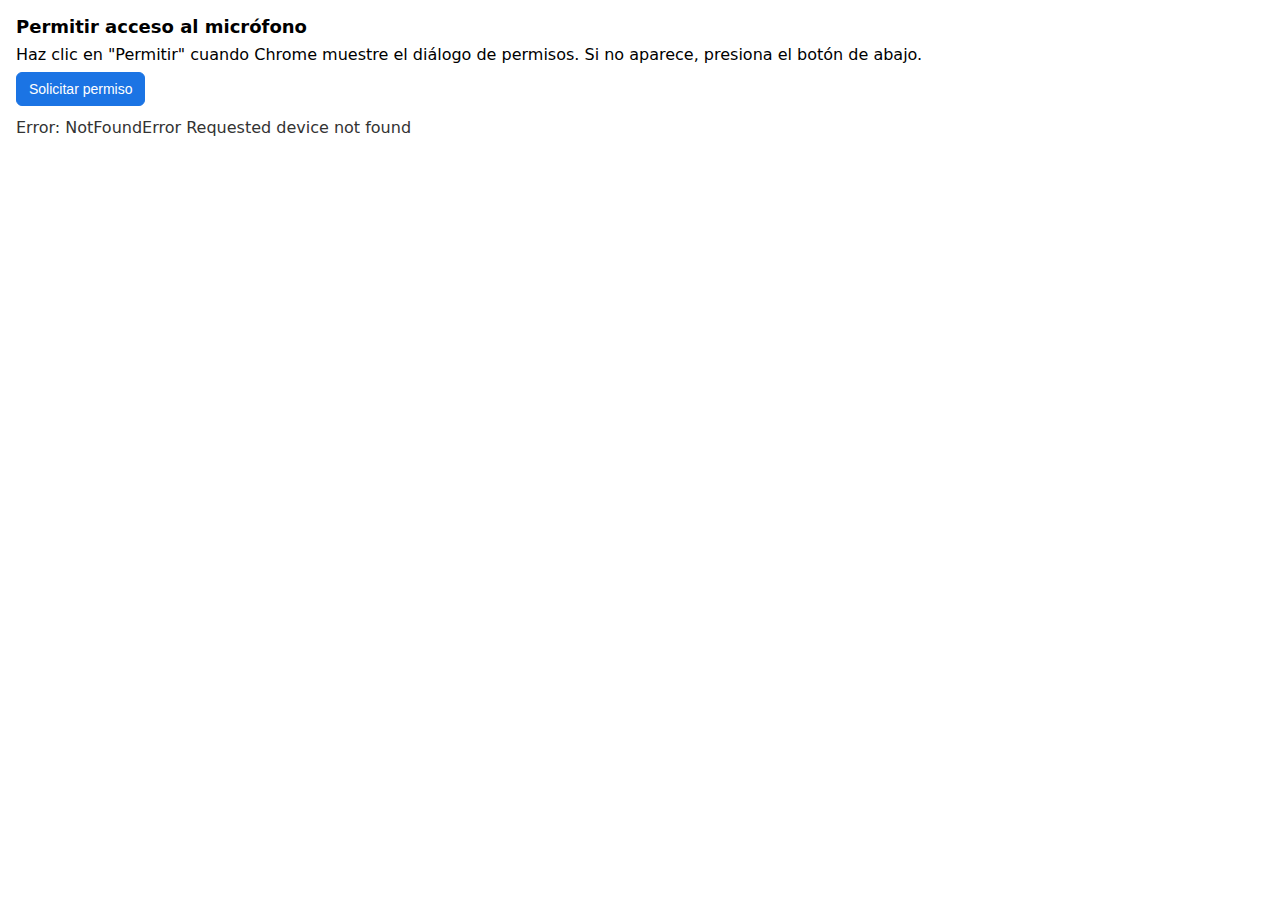
<file: permissions.html>
<!DOCTYPE html>
<html lang="es">
  <head>
    <meta charset="UTF-8" />
    <meta name="viewport" content="width=device-width, initial-scale=1.0" />
    <title>Conceder permiso de micrófono</title>
    <style>
      body { font-family: system-ui, -apple-system, Segoe UI, Roboto, Helvetica, Arial, sans-serif; margin: 16px; }
      h1 { font-size: 18px; margin-bottom: 8px; }
      p { margin: 8px 0; }
      button { padding: 8px 12px; font-size: 14px; border-radius: 6px; border: 1px solid #1b74e4; background: #1b74e4; color: #fff; cursor: pointer; }
      button:disabled { opacity: 0.6; cursor: default; }
      .status { margin-top: 12px; color: #333; }
    </style>
  </head>
  <body>
    <h1>Permitir acceso al micrófono</h1>
    <p>Haz clic en "Permitir" cuando Chrome muestre el diálogo de permisos. Si no aparece, presiona el botón de abajo.</p>
    <button id="askBtn">Solicitar permiso</button>
    <div class="status" id="status"></div>
    <script src="permissions.js"></script>
  </body>
  </html>
</file>
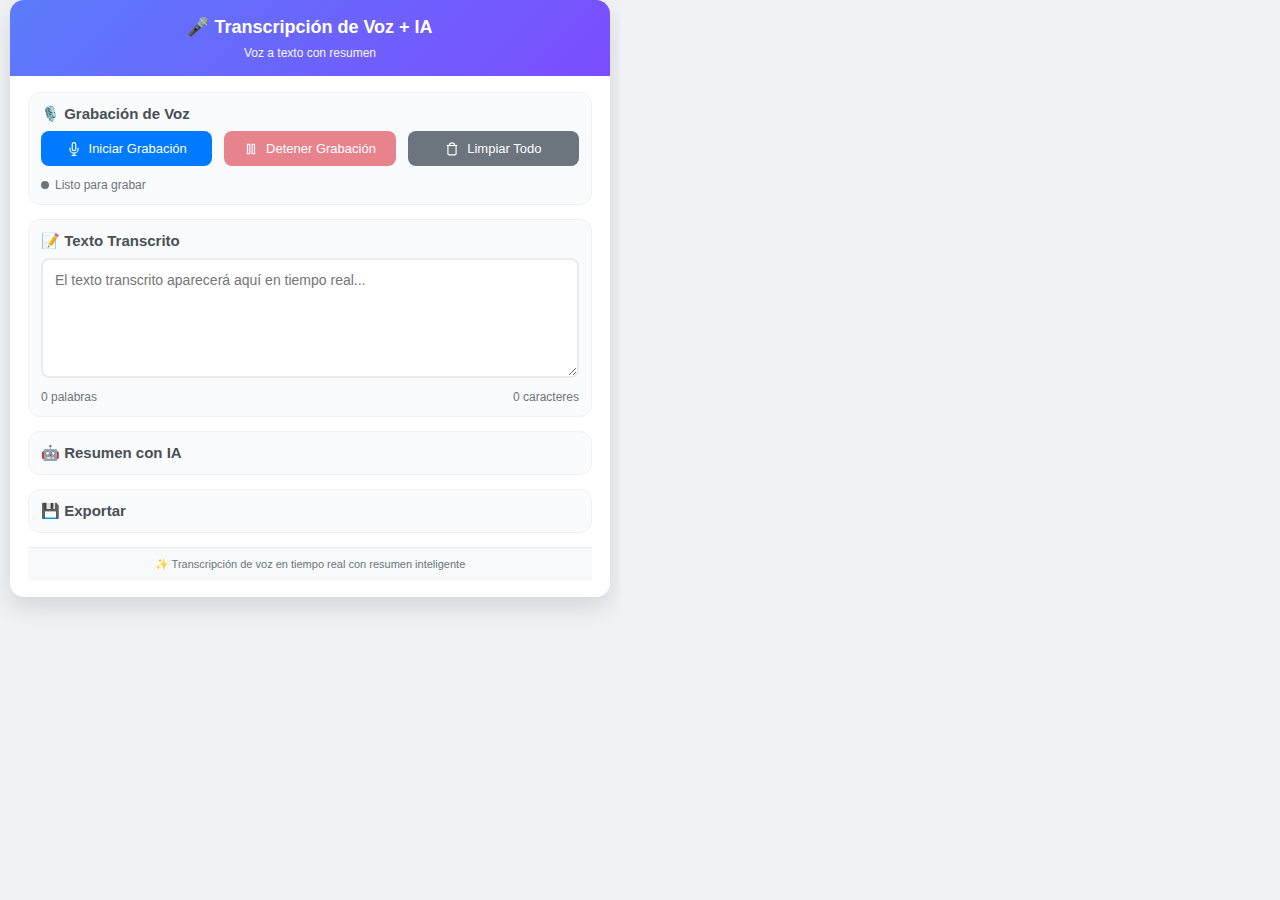
<file: popup.html>
<!DOCTYPE html>
<html lang="es">
<head>
    <meta charset="UTF-8">
    <meta name="viewport" content="width=device-width, initial-scale=1.0">
    <title>Transcripción de Voz + Resumen IA</title>
    <link rel="stylesheet" href="styles.css">
</head>
<body>
    <div class="container">
        <div class="header compact">
            <h1>🎤 Transcripción de Voz + IA</h1>
            <p>Voz a texto con resumen</p>
        </div>
        
        <div class="content">
            <!-- Sección de Grabación -->
            <div class="section">
                <details class="collapsible" open>
                    <summary class="section-title">🎙️ Grabación de Voz</summary>
                    <div class="button-group">
                    <button id="startBtn" class="btn-primary">
                        <svg class="icon" viewBox="0 0 24 24" fill="none" stroke="currentColor" stroke-width="2">
                            <path d="M12 1a3 3 0 0 0-3 3v8a3 3 0 0 0 6 0V4a3 3 0 0 0-3-3z"></path>
                            <path d="M19 10v2a7 7 0 0 1-14 0v-2"></path>
                            <line x1="12" y1="19" x2="12" y2="23"></line>
                            <line x1="8" y1="23" x2="16" y2="23"></line>
                        </svg>
                        Iniciar Grabación
                    </button>
                    <button id="stopBtn" class="btn-danger" disabled>
                        <svg class="icon" viewBox="0 0 24 24" fill="none" stroke="currentColor" stroke-width="2">
                            <rect x="6" y="4" width="4" height="16"></rect>
                            <rect x="14" y="4" width="4" height="16"></rect>
                        </svg>
                        Detener Grabación
                    </button>
                    <button id="clearBtn" class="btn-secondary">
                        <svg class="icon" viewBox="0 0 24 24" fill="none" stroke="currentColor" stroke-width="2">
                            <polyline points="3 6 5 6 21 6"></polyline>
                            <path d="M19 6v14a2 2 0 0 1-2 2H7a2 2 0 0 1-2-2V6m3 0V4a2 2 0 0 1 2-2h4a2 2 0 0 1 2 2v2"></path>
                        </svg>
                        Limpiar Todo
                    </button>
                    </div>
                    <div class="status-indicator">
                        <div class="status-dot" id="statusDot"></div>
                        <span id="statusText">Listo para grabar</span>
                    </div>
                </details>
            </div>
            
            <!-- Sección de Texto Transcrito -->
            <div class="section">
                <details class="collapsible" open>
                    <summary class="section-title">📝 Texto Transcrito</summary>
                    <div class="transcription-container">
                    <div class="real-time-indicator" id="realTimeIndicator">
                        <span class="pulse"></span>
                        Transcribiendo en tiempo real...
                    </div>
                    <textarea id="transcribedText" placeholder="El texto transcrito aparecerá aquí en tiempo real..."></textarea>
                    <div class="text-stats">
                        <span id="wordCount">0 palabras</span>
                        <span id="charCount">0 caracteres</span>
                    </div>
                    </div>
                </details>
            </div>
            
            <!-- Sección de Resumen IA -->
            <div class="section">
                <details class="collapsible">
                    <summary class="section-title">🤖 Resumen con IA</summary>
                    <div class="ai-controls">
                    <div class="select-group">
                        <select id="summaryLength">
                            <option value="short">Corto</option>
                            <option value="medium" selected>Medio</option>
                            <option value="long">Largo</option>
                        </select>
                        <select id="summaryStyle">
                            <option value="general" selected>General</option>
                            <option value="bullet">Puntos clave</option>
                            <option value="detailed">Detallado</option>
                        </select>
                    </div>
                    <button id="summaryBtn" class="btn-success">
                        <svg class="icon" viewBox="0 0 24 24" fill="none" stroke="currentColor" stroke-width="2">
                            <path d="M14 2H6a2 2 0 0 0-2 2v16a2 2 0 0 0 2 2h12a2 2 0 0 0 2-2V8z"></path>
                            <polyline points="14 2 14 8 20 8"></polyline>
                            <line x1="16" y1="13" x2="8" y2="13"></line>
                            <line x1="16" y1="17" x2="8" y2="17"></line>
                            <polyline points="10 9 9 9 8 9"></polyline>
                        </svg>
                        Generar Resumen
                        <span class="loader" id="summaryLoader" style="display: none;"></span>
                    </button>
                    </div>
                    <textarea id="summaryText" placeholder="El resumen generado por IA aparecerá aquí..." readonly></textarea>
                </details>
            </div>
            
            <!-- Sección de Exportación -->
            <div class="section">
                <details class="collapsible">
                    <summary class="section-title">💾 Exportar</summary>
                    <div class="button-group">
                    <button id="saveBtn" class="btn-primary">
                        <svg class="icon" viewBox="0 0 24 24" fill="none" stroke="currentColor" stroke-width="2">
                            <path d="M19 21H5a2 2 0 0 1-2-2V5a2 2 0 0 1 2-2h11l5 5v11a2 2 0 0 1-2 2z"></path>
                            <polyline points="17 21 17 13 7 13 7 21"></polyline>
                            <polyline points="7 3 7 8 15 8"></polyline>
                        </svg>
                        Guardar como TXT
                        </button>
                        <button id="copyBtn" class="btn-secondary">
                        <svg class="icon" viewBox="0 0 24 24" fill="none" stroke="currentColor" stroke-width="2">
                            <rect x="9" y="9" width="13" height="13" rx="2" ry="2"></rect>
                            <path d="M5 15H4a2 2 0 0 1-2-2V4a2 2 0 0 1 2-2h9a2 2 0 0 1 2 2v1"></path>
                        </svg>
                        Copiar al Portapapeles
                        </button>
                    </div>
                </details>
        </div>
        
        <div class="footer">
            <p>✨ Transcripción de voz en tiempo real con resumen inteligente</p>
        </div>
    </div>

    <script src="popup.js"></script>
</body>
</html>
</file>
<file: styles.css>
html, body {
    width: 620px;
    max-width: 620px;
    overflow-x: hidden;
}
/* Estilos generales */
* {
    margin: 0;
    padding: 0;
    box-sizing: border-box;
}

body {
    font-family: 'Segoe UI', Tahoma, Geneva, Verdana, sans-serif;
    background: #f0f2f5;
    color: #333;
    min-height: 100vh;
}

.container {
    width: 600px;
    min-height: 100px;
    background: white;
    border-radius: 14px;
    box-shadow: 0 10px 24px rgba(0, 0, 0, 0.12);
    overflow: hidden;
    margin: 0 auto;
}

/* Header */
.header {
    background: linear-gradient(135deg, #5b7cfa 0%, #7b4dfe 100%);
    color: white;
    padding: 16px 18px;
    text-align: center;
}
.header.compact h1 { font-size: 18px; }
.header.compact p { font-size: 12px; opacity: .95; }

.header h1 {
    font-size: 24px;
    font-weight: 700;
    margin-bottom: 8px;
}

.header p {
    font-size: 14px;
    opacity: 0.9;
}

/* Contenido */
.content { padding: 16px 18px; }

/* Secciones */
.section {
    margin-bottom: 14px;
    background: #fafbfc;
    border-radius: 12px;
    padding: 12px;
    border: 1px solid #eef0f2;
}

.section-title { font-size: 15px; font-weight: 600; color: #495057; }
.collapsible > summary { list-style: none; cursor: pointer; display: flex; align-items: center; justify-content: space-between; }
.collapsible > summary::-webkit-details-marker { display: none; }
.collapsible[open] > summary { margin-bottom: 8px; }

/* Botones */
.button-group { 
    display: grid; 
    grid-template-columns: repeat(3, minmax(0, 1fr));
    gap: 12px; 
    margin-bottom: 12px; 
}

.btn-primary, .btn-danger, .btn-secondary, .btn-success {
    display: flex;
    align-items: center;
    gap: 8px;
    padding: 10px 12px;
    border: none;
    border-radius: 8px;
    font-size: 13px;
    font-weight: 500;
    cursor: pointer;
    transition: all 0.3s ease;
    width: 100%;
    justify-content: center;
}

.btn-primary {
    background: #007bff;
    color: white;
}

.btn-primary:hover {
    background: #0056b3;
    transform: translateY(-2px);
}

.btn-danger {
    background: #dc3545;
    color: white;
}

.btn-danger:hover {
    background: #c82333;
    transform: translateY(-2px);
}

.btn-secondary {
    background: #6c757d;
    color: white;
}

.btn-secondary:hover {
    background: #545b62;
    transform: translateY(-2px);
}

.btn-success {
    background: #28a745;
    color: white;
}

.btn-success:hover {
    background: #1e7e34;
    transform: translateY(-2px);
}

.btn-primary:disabled, .btn-danger:disabled, .btn-secondary:disabled, .btn-success:disabled {
    opacity: 0.6;
    cursor: not-allowed;
    transform: none;
}

/* Iconos */
.icon { width: 14px; height: 14px; }

/* Indicador de estado */
.status-indicator { display: flex; align-items: center; gap: 6px; font-size: 12px; color: #6c757d; }

.status-dot {
    width: 8px;
    height: 8px;
    border-radius: 50%;
    background: #6c757d;
    transition: all 0.3s ease;
}

.status-dot.active {
    background: #28a745;
    animation: pulse 2s infinite;
}

@keyframes pulse {
    0% { transform: scale(1); }
    50% { transform: scale(1.2); }
    100% { transform: scale(1); }
}

/* Contenedor de transcripción */
.transcription-container {
    position: relative;
}

.real-time-indicator {
    display: none;
    align-items: center;
    gap: 8px;
    font-size: 12px;
    color: #28a745;
    margin-bottom: 8px;
    font-weight: 500;
}

.real-time-indicator.show {
    display: flex;
}

.pulse {
    width: 8px;
    height: 8px;
    background: #28a745;
    border-radius: 50%;
    animation: pulse 1s infinite;
}

/* Textareas */
textarea {
    width: 100%;
    min-height: 120px;
    padding: 12px;
    border: 2px solid #e9ecef;
    border-radius: 8px;
    font-size: 14px;
    font-family: inherit;
    resize: vertical;
    transition: border-color 0.3s ease;
}

textarea:focus {
    outline: none;
    border-color: #007bff;
}

#transcribedText { min-height: 120px; }

#summaryText { min-height: 80px; background: #f8f9fa; }

/* Estadísticas de texto */
.text-stats {
    display: flex;
    justify-content: space-between;
    margin-top: 8px;
    font-size: 12px;
    color: #6c757d;
}

/* Controles de IA */
.ai-controls { display: grid; grid-template-columns: 1fr auto; gap: 10px; align-items: center; margin-bottom: 12px; }

.select-group { display: grid; grid-template-columns: repeat(2, minmax(0, 1fr)); gap: 8px; }

select {
    padding: 8px 12px;
    border: 2px solid #e9ecef;
    border-radius: 6px;
    font-size: 14px;
    background: white;
    cursor: pointer;
    transition: border-color 0.3s ease;
}

select:focus {
    outline: none;
    border-color: #007bff;
}

/* Loader */
.loader {
    display: inline-block;
    width: 16px;
    height: 16px;
    border: 2px solid #ffffff;
    border-radius: 50%;
    border-top-color: transparent;
    animation: spin 1s linear infinite;
    margin-left: 8px;
}

@keyframes spin {
    to { transform: rotate(360deg); }
}

/* Footer */
.footer {
    background: #f8f9fa;
    padding: 10px 16px;
    text-align: center;
    border-top: 1px solid #e9ecef;
}

.footer p { font-size: 11px; color: #6c757d; }

/* Responsive */
@media (max-width: 640px) {
    .container {
        width: 100%;
        border-radius: 0;
    }
    .button-group { grid-template-columns: repeat(2, 1fr); }
    .ai-controls { grid-template-columns: 1fr; }
    .select-group { grid-template-columns: 1fr; }
}

/* Animaciones */
.section {
    animation: fadeInUp 0.5s ease-out;
}

@keyframes fadeInUp {
    from {
        opacity: 0;
        transform: translateY(20px);
    }
    to {
        opacity: 1;
        transform: translateY(0);
    }
}

/* Estados de hover mejorados */
.btn-primary:hover, .btn-danger:hover, .btn-secondary:hover, .btn-success:hover {
    box-shadow: 0 4px 12px rgba(0, 0, 0, 0.15);
}

/* Scrollbar personalizado */
textarea::-webkit-scrollbar {
    width: 8px;
}

textarea::-webkit-scrollbar-track {
    background: #f1f1f1;
    border-radius: 4px;
}

textarea::-webkit-scrollbar-thumb {
    background: #c1c1c1;
    border-radius: 4px;
}

textarea::-webkit-scrollbar-thumb:hover {
    background: #a8a8a8;
}
</file>
